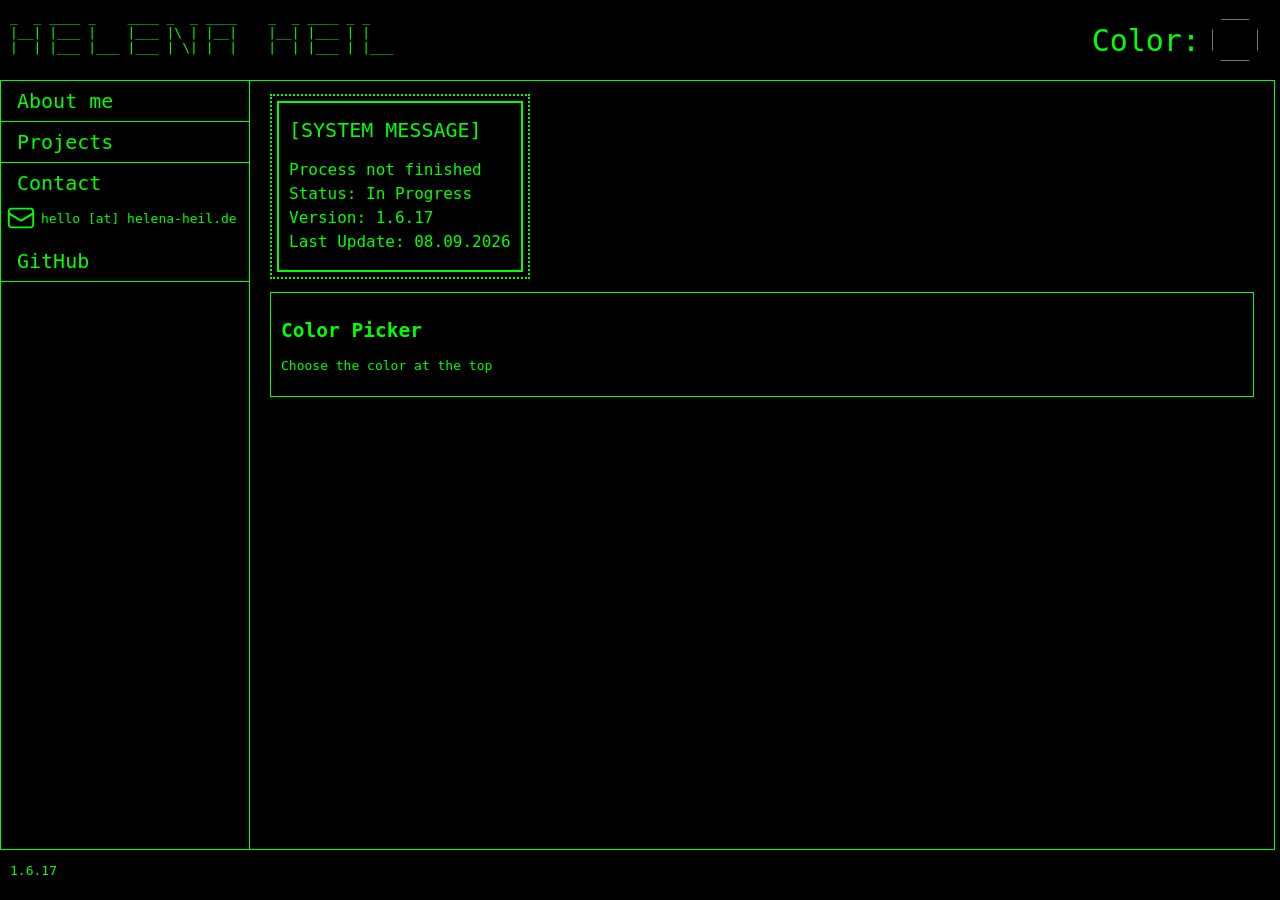
<file: index.html>
<!DOCTYPE html>
<html lang="de">
<head>
    <meta charset="UTF-8">
    <title>Helena Heil</title>
    <link rel="stylesheet" href="./style.css">
    <meta name="viewport" content="width=device-width, initial-scale=1.0">
</head>
<body>
    <div id="header"></div>
    <nav>
        <ul>
            <li><a href="./about_me.html">About me</a></li>
            <li><a href="./projects.html">Projects</a></li>
            <li>
                <span class="contact">Contact</span>
                <ul class="contactInfo">
                    <li class="emailContact">
                        <svg
                            class="emailIcon"
                            xmlns="http://www.w3.org/2000/svg"
                            fill="none"
                            viewBox="0 0 24 24"
                            stroke="currentColor">
                            <path
                                stroke-linecap="round"
                                stroke-linejoin="round"
                                stroke-width="1.5"
                                d="M21.75 6.75v10.5a2.25 2.25 0 0 1-2.25 2.25h-15a2.25 2.25 0 0 1-2.25-2.25V6.75m19.5 0A2.25 2.25 0 0 0 19.5 4.5h-15a2.25 2.25 0 0 0-2.25 2.25m19.5 0v.243a2.25 2.25 0 0 1-1.07 1.916l-7.5 4.615a2.25 2.25 0 0 1-2.36 0L3.32 8.91a2.25 2.25 0 0 1-1.07-1.916V6.75"/>
                        </svg>
                        <span>hello [at] helena-heil.de</span>
                    </li> 
                    <li class="github">
                        <a href="https://github.com/lina3501000">GitHub</a>
                    </li>
                </ul>
            </li>
        </ul>
    </nav>
    <main>
        <div class="statusMessage">
            
            <h2>[SYSTEM MESSAGE]</h2>
            <p>  
                Process not finished </br>
                Status: In Progress </br>
                Version: 1.6.17 </br>
                Last Update: 08.09.2026 </br>
            </p>
        </div>
        <ul>
            <li>
                <h2>Color Picker</h2>
                <p>Choose the color at the top</p>
            </li>
        </ul>
    </main>
    <div id="footer"></div>
    <script src="js/script.js"></script>
</body>
</html>
</file>
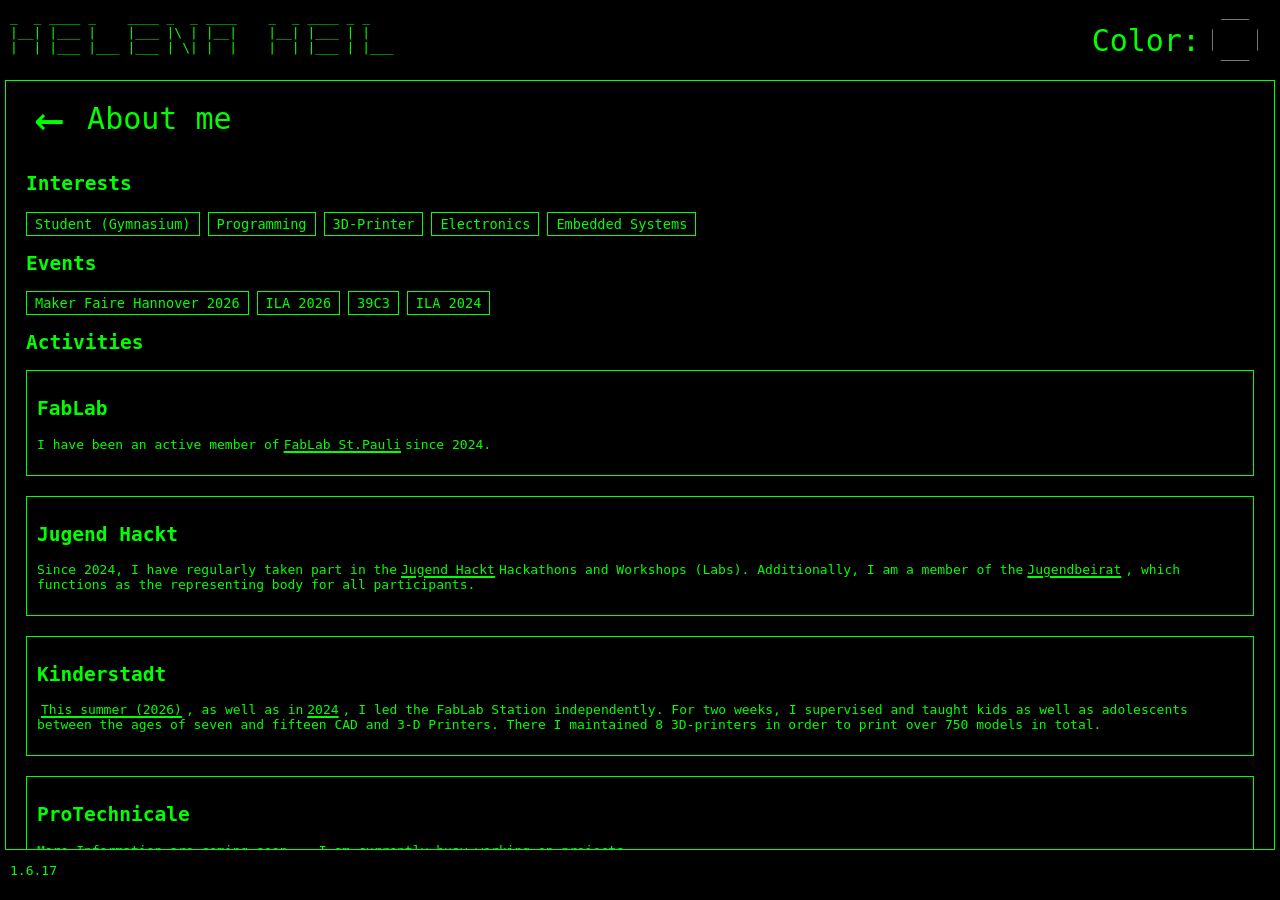
<file: about_me.html>
<!DOCTYPE html>
<html lang="en">
<head>
    <meta charset="UTF-8">
    <meta name="viewport" content="width=device-width, initial-scale=1.0">
    <title>About me</title>
    <link rel="stylesheet" href="./style.css">
</head>
<body class="noNav">
    <div id="header"></div>
    <main>
        <div class="pageTitle">
            <a href="./index.html" class="backButton">←</a>
            <h1>About me</h1>
        </div>
        <h2>Interests</h2>
        <div class="tags">
            <span class="tag">Student (Gymnasium)</span>
            <span class="tag">Programming</span>
            <span class="tag">3D-Printer</span>
            <span class="tag">Electronics</span>
            <span class="tag">Embedded Systems</span>
        </div>
        <h2>Events</h2>
        <div class="tags">
            <a class="tag" href="https://maker-faire.de/hannover/">Maker Faire Hannover 2026</a>
            <a class="tag" href="https://ila-berlin.com/de">ILA 2026</a>
            <a class="tag" href="https://app.media.ccc.de/b/congress/2025">39C3</a>
            <a class="tag" href="https://ila-berlin.com/de">ILA 2024</a>
        </div>
        <h2>Activities</h2>
        <ul>
            <li>
                <h2>FabLab</h2>
                <p class="organizations" >I have been an active member of<a href="https://www.fablab-hamburg.org/">FabLab St.Pauli</a>since 2024.</p>
            </li>
            <li>
                <h2>Jugend Hackt</h2>
                <p class="organizations">
                Since 2024, I have regularly taken part in the<a href="https://jugendhackt.org/">Jugend Hackt</a>Hackathons and Workshops (Labs).
                Additionally, I am a member of the<a href="https://jugendhackt.org/der-jugendbeirat/">Jugendbeirat</a>, which functions as the representing body for all participants.
                </p>
            </li>
            <li class="project">
                <a class="projectTitle" href="./kinderstadt.html"><h2>Kinderstadt</h2></a>
                <p class="organizations">
                <a href="https://kinderstadt.hamburg">This summer (2026)</a>, as well as in<a href="https://www.fablab-hamburg.org/2024/07/20/fab-lab-kinderstadt/">2024</a>, I led the FabLab Station independently.
                For two weeks, I supervised and taught kids as well as adolescents between the ages of seven and fifteen CAD and 3-D Printers.
                There I maintained 8 3D-printers in order to print over 750 models in total.
                </p>
                
            </li>
            <li>
                <h2>ProTechnicale</h2>
                <p class="organizations">
                    More Information are coming soon...
                    I am currently busy working on projects. 
                </p>
            </li>
            <li>
                <h2>YOTA</h2>
                <h3>Young Talents Hamburg</h3>
                <p class="organizations">
                    More Information are coming soon...
                    I am currently busy working on projects. 
                </p>
            </li>
        </ul>
    </main>
    <div id="footer"></div>
    <script src="js/script.js"></script>
</body>
</html>
</file>
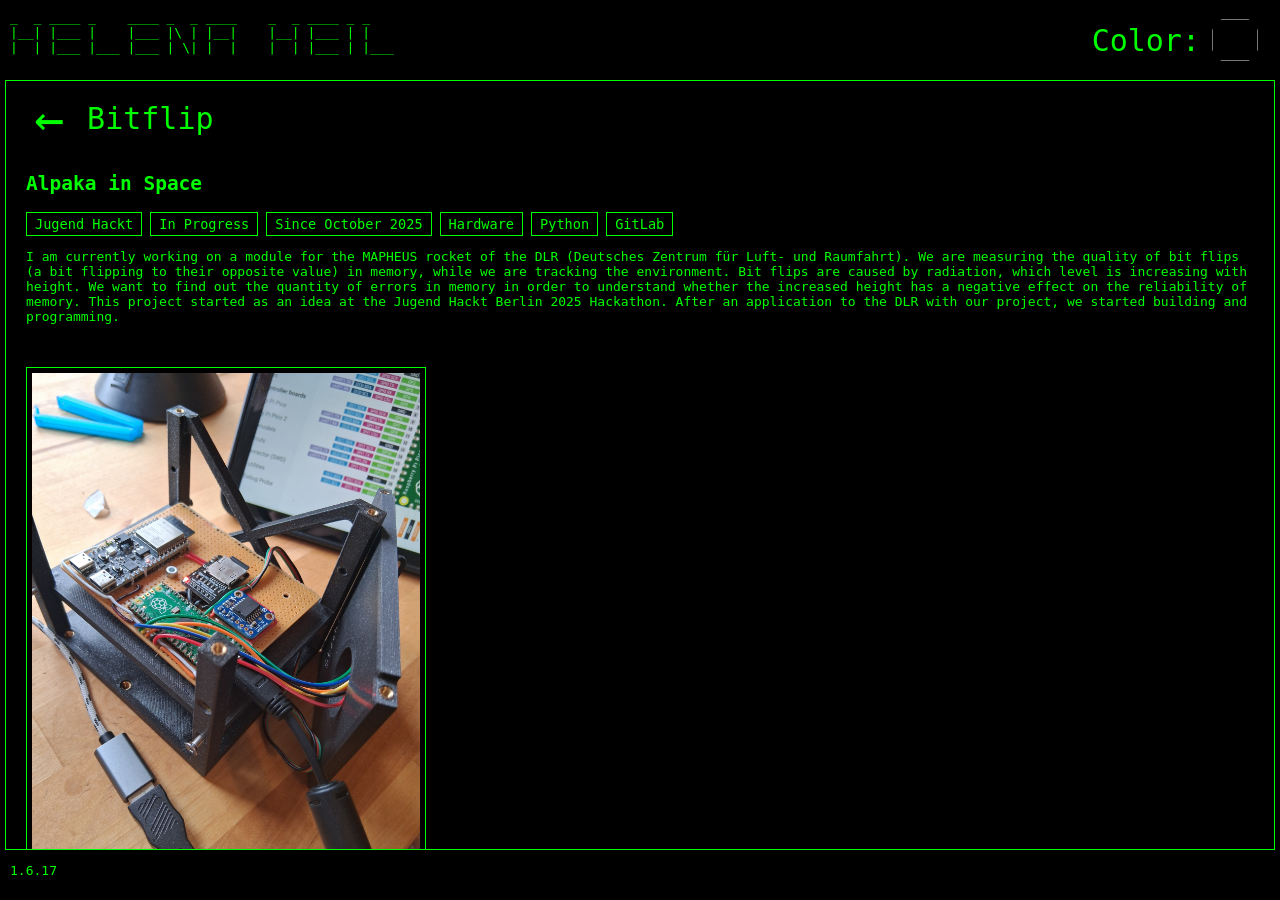
<file: bitflip.html>
<!DOCTYPE html>
<html lang="en">
<head>
    <meta charset="UTF-8">
    <meta name="viewport" content="width=device-width, initial-scale=1.0">
    <title>Bitflip</title>
    <link rel="stylesheet" href="./style.css">
</head>
<body class="noNav">
    <div id="header"></div>

    <main>
    <div class="pageTitle">
        <a href="./projects.html" class="backButton">←</a>
        <h1>Bitflip</h1>
    </div>
    
    <h2>Alpaka in Space</h2>

    <div class="tags">
                    <a href="https://jugendhackt.org/" class="tag">Jugend Hackt</a>
                    <span class="tag">In Progress</span>
                    <span class="tag">Since October 2025</span>
                    <span class="tag">Hardware</span>
                    <span class="tag">Python</span>
                    <a href="https://git.alpaka.space/lts-2026/bitflip" class="tag">GitLab</a>
                </div>
                <p>I am currently working on a module for the MAPHEUS rocket of the DLR (Deutsches Zentrum für Luft- und Raumfahrt).
                    We are measuring the quality of bit flips (a bit flipping to their opposite value) in memory, while we are tracking the environment.
                    Bit flips are caused by radiation, which level is increasing with height.
                    We want to find out the quantity of errors in memory in order to understand whether the increased height has a negative effect on the reliability of memory.
                    This project started as an idea at the Jugend Hackt Berlin 2025 Hackathon.
                    After an application to the DLR with our project, we started building and programming.
                </p>
    <div class="imageGrid">
    <div class="imageViewer">

        <img
            src="./images/bitflip_electronics.jpg"
            alt="perforated grid board with modules in a bracket"
        >

        <div class="imageInfo">
            FILE: bitflip_electronics.jpg<br>
            TYPE: JPG
        </div>
    </div>
    </div>
    </main>
    <div id="footer"></div>
    <script src="js/script.js"></script>
</body>
</html>
</file>
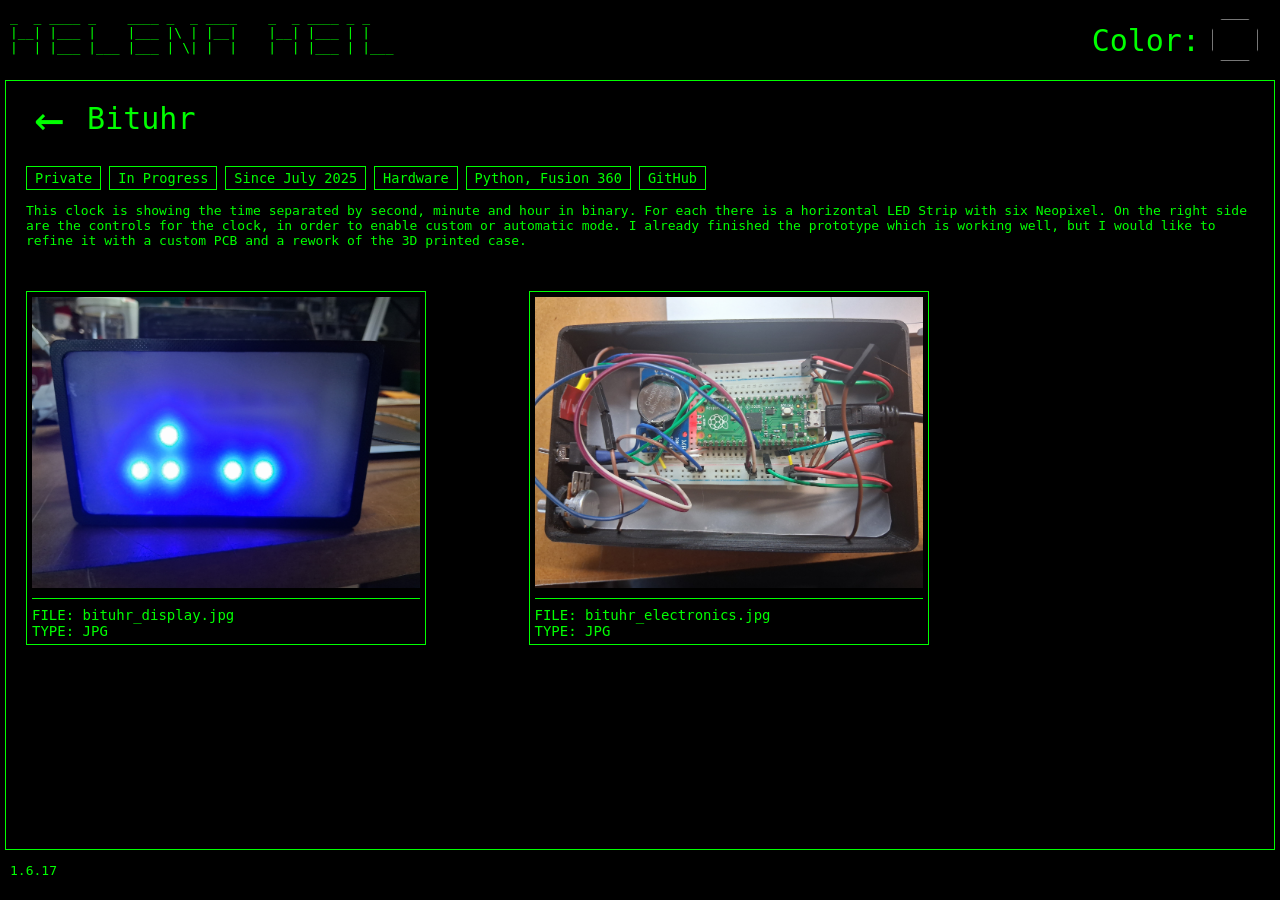
<file: bituhr.html>
<!DOCTYPE html>
<html lang="en">
<head>
    <meta charset="UTF-8">
    <meta name="viewport" content="width=device-width, initial-scale=1.0">
    <title>Bituhr</title>
    <link rel="stylesheet" href="./style.css">
</head>
<body class="noNav">
    <div id="header"></div>
    <main>
    <div class="pageTitle">
        <a href="./projects.html" class="backButton">←</a>
        <h1>Bituhr</h1>
    </div>
    

    <div class="tags">
                    <span class="tag">Private</span>
                    <span class="tag">In Progress</span>
                    <span class="tag">Since July 2025</span>
                    <span class="tag">Hardware</span>
                    <span class="tag">Python, Fusion 360</span>
                    <a href="https://github.com/lina3501000/bituhr" class="tag">GitHub</a>
                </div>
                <p>This clock is showing the time separated by second, minute and hour in binary. 
                    For each there is a horizontal LED Strip with six Neopixel.
                    On the right side are the controls for the clock, in order to enable custom or automatic mode. 
                    I already finished the prototype which is working well, but I would like to refine it with a custom PCB and a rework of the 3D printed case.
                </p>
    <div class="imageGrid">
    <div class="imageViewer">

        <img
            src="./images/bituhr_display.jpg"
            alt="pictures of the bituhr with 4 blue blinking Neopixel"
        >

        <div class="imageInfo">
            FILE: bituhr_display.jpg<br>
            TYPE: JPG
        </div>
    </div>
    <div class="imageViewer">

        <img
            src="./images/bituhr_electronics.jpg"
            alt="breadboard with a modules and wires"
        >

        <div class="imageInfo">
            FILE: bituhr_electronics.jpg<br>
            TYPE: JPG
        </div>
    </div>
    </div>
    </main>
    <div id="footer"></div>
    <script src="js/script.js"></script>
</body>
</html>
</file>
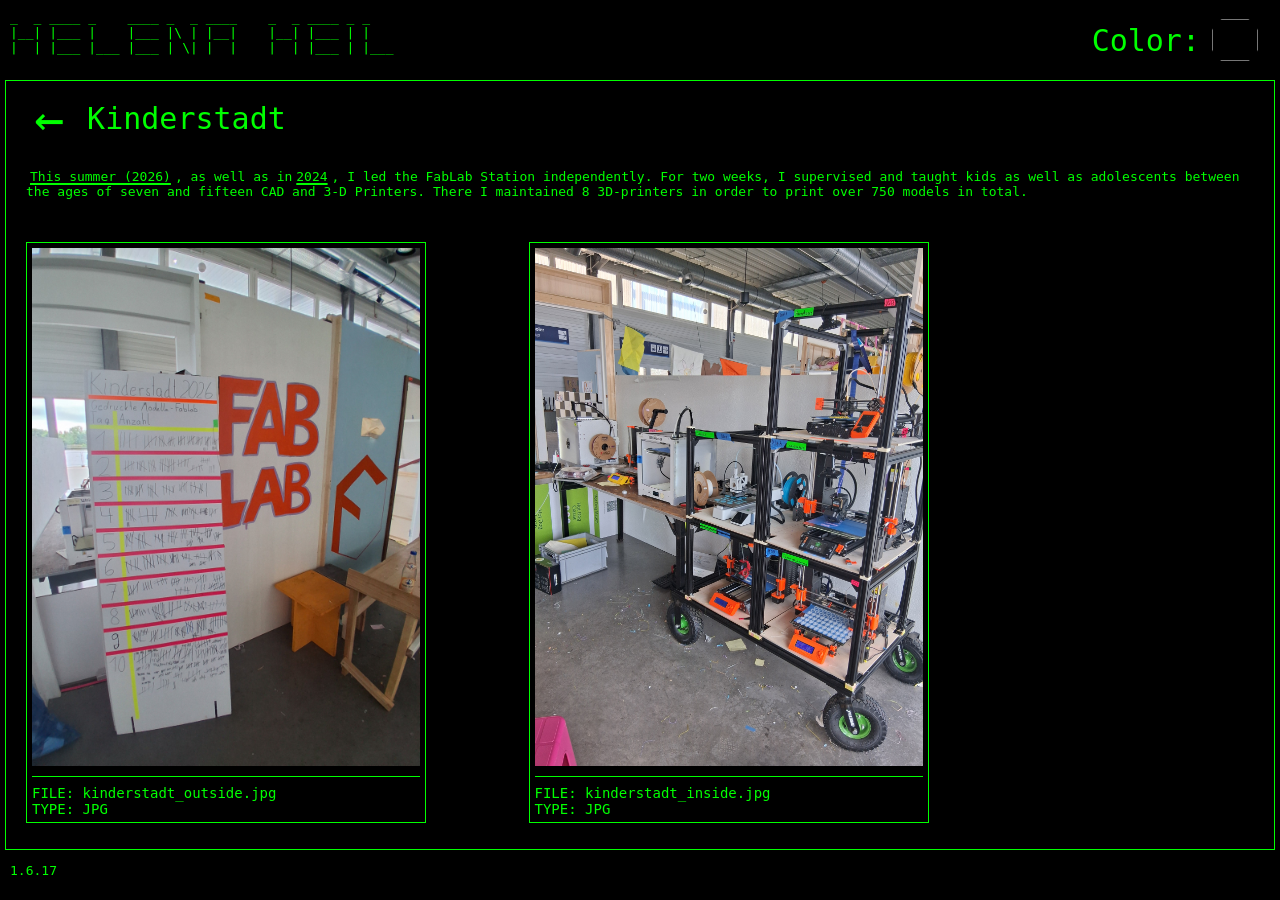
<file: kinderstadt.html>
<!DOCTYPE html>
<html lang="en">
<head>
    <meta charset="UTF-8">
    <meta name="viewport" content="width=device-width, initial-scale=1.0">
    <title>Kinderstadt</title>
    <link rel="stylesheet" href="./style.css">
</head>
<body class="noNav">
    <div id="header"></div>

    <main>
    <div class="pageTitle">
        <a href="./about_me.html" class="backButton">←</a>
        <h1>Kinderstadt</h1>
    </div>
    

    <p class="organizations">
        <a href="https://kinderstadt.hamburg">This summer (2026)</a>, as well as in<a href="https://www.fablab-hamburg.org/2024/07/20/fab-lab-kinderstadt/">2024</a>, I led the FabLab Station independently.
        For two weeks, I supervised and taught kids as well as adolescents between the ages of seven and fifteen CAD and 3-D Printers.
        There I maintained 8 3D-printers in order to print over 750 models in total.
    </p>
    <div class="imageGrid">
    <div class="imageViewer">

        <img
            src="./images/kinderstadt_outside.jpg"
            alt="Picture of the outside of the FabLab Station with a big poster"
        >

        <div class="imageInfo">
            FILE: kinderstadt_outside.jpg<br>
            TYPE: JPG
        </div>
    </div>
    <div class="imageViewer">

        <img
            src="./images/kinderstadt_inside.jpg"
            alt="a Picture of eight 3D-Printers"
        >

        <div class="imageInfo">
            FILE: kinderstadt_inside.jpg<br>
            TYPE: JPG
        </div>
    </div>
    </div>
    </main>
    <div id="footer"></div>
    <script src="js/script.js"></script>
</body>
</html>
</file>
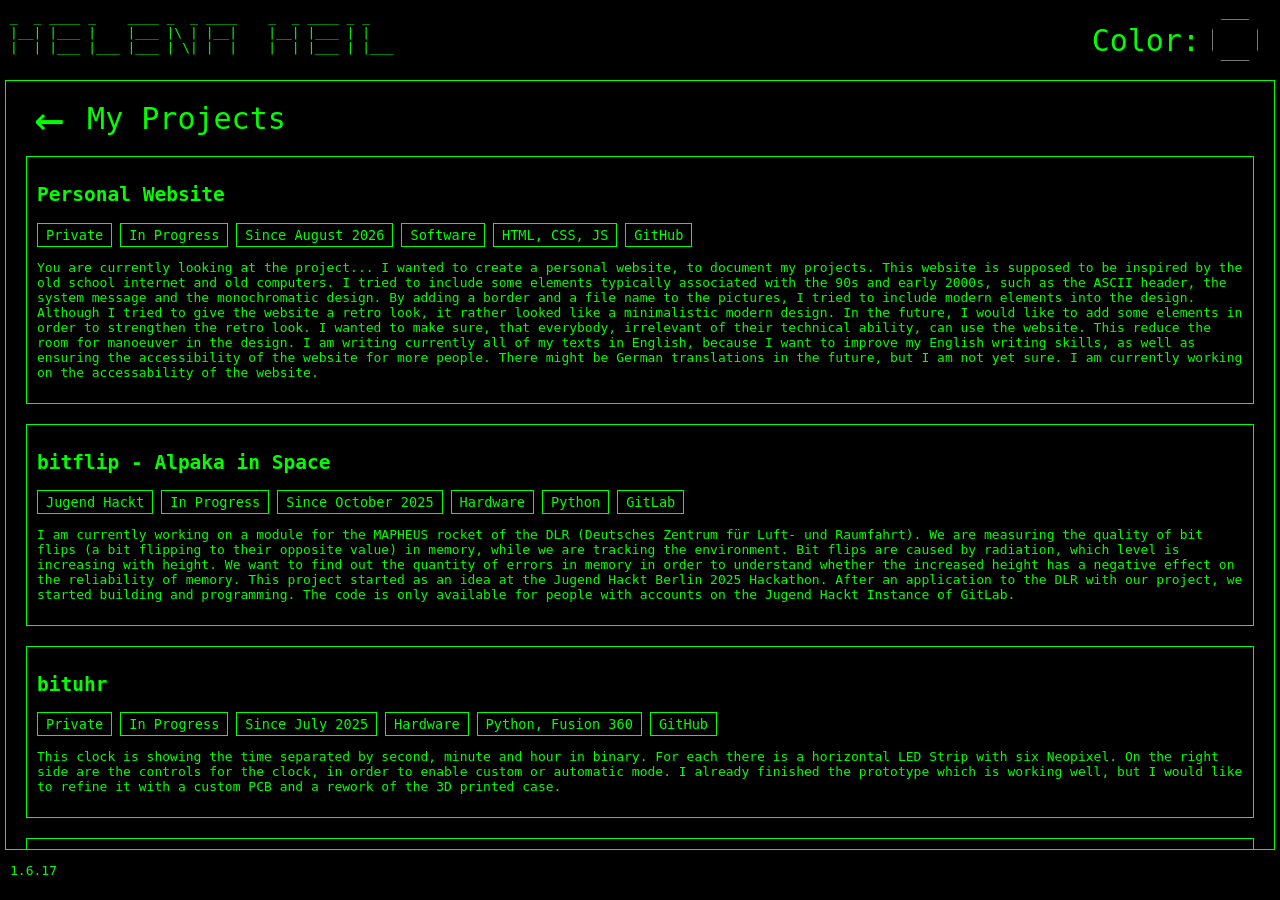
<file: projects.html>
<!DOCTYPE html>
<html lang="en">
<head>
    <meta charset="UTF-8">
    <meta name="viewport" content="width=device-width, initial-scale=1.0">
    <title>Projects</title>
    <link rel="stylesheet" href="./style.css">
</head>
<body class="noNav">
    <div id="header"></div>

    <main>
        <div class="pageTitle">
            <a href="./index.html" class="backButton">←</a>
            <h1>My Projects</h1>
        </div>
        <ul>
            <li>
                <h2>Personal Website</h2>
                <div class="tags">
                    <span class="tag">Private</span>
                    <span class="tag">In Progress</span>
                    <span class="tag">Since August 2026</span>
                    <span class="tag">Software</span>
                    <span class="tag">HTML, CSS, JS</span>
                    <a href="https://github.com/lina3501000/personal_website" class="tag">GitHub</a>
                </div>
                <p>You are currently looking at the project...
                    I wanted to create a personal website, to document my projects. 
                    This website is supposed to be inspired by the old school internet and old computers.
                    I tried to include some elements typically associated with the 90s and early 2000s, such as the ASCII header, the system message and the monochromatic design. 
                    By adding a border and a file name to the pictures, I tried to include modern elements into the design.
                    Although I tried to give the website a retro look, it rather looked like a minimalistic modern design.
                    In the future, I would like to add some elements in order to strengthen the retro look.
                    I wanted to make sure, that everybody, irrelevant of their technical ability, can use the website. 
                    This reduce the room for manoeuver in the design.
                    I am writing currently all of my texts in English, because I want to improve my English writing skills, as well as ensuring the accessibility of the website for more people.
                    There might be German translations in the future, but I am not yet sure.
                    I am currently working on the accessability of the website.
                </p>
            </li>
            <li class="project">
                <a class="projectTitle" href="./bitflip.html"><h2>bitflip - Alpaka in Space</h2></a>
                <div class="tags">
                    <a href="https://jugendhackt.org/" class="tag">Jugend Hackt</a>
                    <span class="tag">In Progress</span>
                    <span class="tag">Since October 2025</span>
                    <span class="tag">Hardware</span>
                    <span class="tag">Python</span>
                    <a href="https://git.alpaka.space/lts-2026/bitflip" class="tag">GitLab</a>
                </div>
                <p>I am currently working on a module for the MAPHEUS rocket of the DLR (Deutsches Zentrum für Luft- und Raumfahrt).
                    We are measuring the quality of bit flips (a bit flipping to their opposite value) in memory, while we are tracking the environment.
                    Bit flips are caused by radiation, which level is increasing with height.
                    We want to find out the quantity of errors in memory in order to understand whether the increased height has a negative effect on the reliability of memory.
                    This project started as an idea at the Jugend Hackt Berlin 2025 Hackathon.
                    After an application to the DLR with our project, we started building and programming.
                    The code is only available for people with accounts on the Jugend Hackt Instance of GitLab.

                </p>
            </li>
            <li class="project">
                <a href="./bituhr.html" class="projectTitle"><h2>bituhr</h2></a>
                <div class="tags">
                    <span class="tag">Private</span>
                    <span class="tag">In Progress</span>
                    <span class="tag">Since July 2025</span>
                    <span class="tag">Hardware</span>
                    <span class="tag">Python, Fusion 360</span>
                    <a href="https://github.com/lina3501000/bituhr" class="tag">GitHub</a>
                </div>
                <p>This clock is showing the time separated by second, minute and hour in binary. 
                    For each there is a horizontal LED Strip with six Neopixel.
                    On the right side are the controls for the clock, in order to enable custom or automatic mode. 
                    I already finished the prototype which is working well, but I would like to refine it with a custom PCB and a rework of the 3D printed case.
                </p>
            </li>
            <li>
                <h2>PotatoC4</h2>
                <div class="tags">
                    <a href="https://jugendhackt.org/lts/" class="tag">Jugend Hackt LTS (Long Term Support)</a>
                    <span class="tag">In Progress</span>
                    <span class="tag">Since February 2026</span>
                    <span class="tag">Software</span>
                    <span class="tag">HTML, CSS, JS</span>
                    <span class="tag">Rust (Backend)</span>
                    <a href="https://git.alpaka.space/potatoc4" class="tag">GitLab</a>
                </div>
                <p>We are working on a secure and open source Messenger, which enables the user to choose between different delivery methods.
                    This project is part of the Long Term Support stipend from Jugend Hackt and was originally formed at the Jugend Hackathon in Hamburg 2025.
                    The code is only available for people with accounts on the Jugend Hackt Instance of GitLab.
                
                </p>
            </li>
            <li>
                <h2>LED Beleuchtung</h2>
                <div class="tags">
                    <span class="tag">In Progress</span>
                    <span class="tag">Since January 2026</span>
                    <span class="tag">Electronics</span>
                    <span class="tag">Micropython</span>
                </div>
                <p>
                    More Information are coming soon...
                    I am currently busy working on this project. 

                </p>
            </li>
            <li>
                <h2>Task Manager</h2>
                <div class="tags">
                    <span class="tag">Finished</span>
                    <span class="tag">August 2026</span>
                    <span class="tag">Software</span>
                    <span class="tag">Python</span>
                    <a href="https://github.com/lina3501000/task_manager" class="tag">GitHub</a>
                </div>
                <p>
                    More Information are coming soon...
                    I am currently busy working on projects. 
                </p>
            </li>
            <li>
                <h2>Electroplating</h2>
                <div class="tags">
                    <span class="tag">Private</span>
                    <span class="tag">Paused</span>
                    <span class="tag">Since January 2024</span>
                    <span class="tag">Chemistry</span>
                </div>
                <p>
                    More Information are coming soon...
                    I am currently busy working on projects. 
                </p>
            </li>
            <li>
                <h2>The Glove in the Glove</h2>
                <h3>Der Handschuh im Handschuh</h3>
                <div class="tags">
                    <span class="tag">Private</span>
                    <span class="tag">Finished</span>
                    <span class="tag">September 2024 - April 2025</span>
                    <span class="tag">CAD: Fusion 360</span>
                    <span class="tag">3D Printer</span>
                </div>
                <p>
                    More Information are coming soon...
                    I am currently busy working on projects. 
                </p>
            </li>
        </ul>
    </main>
    <div id="footer"></div>
    <script src="js/script.js"></script>
</body>
</html>
</file>
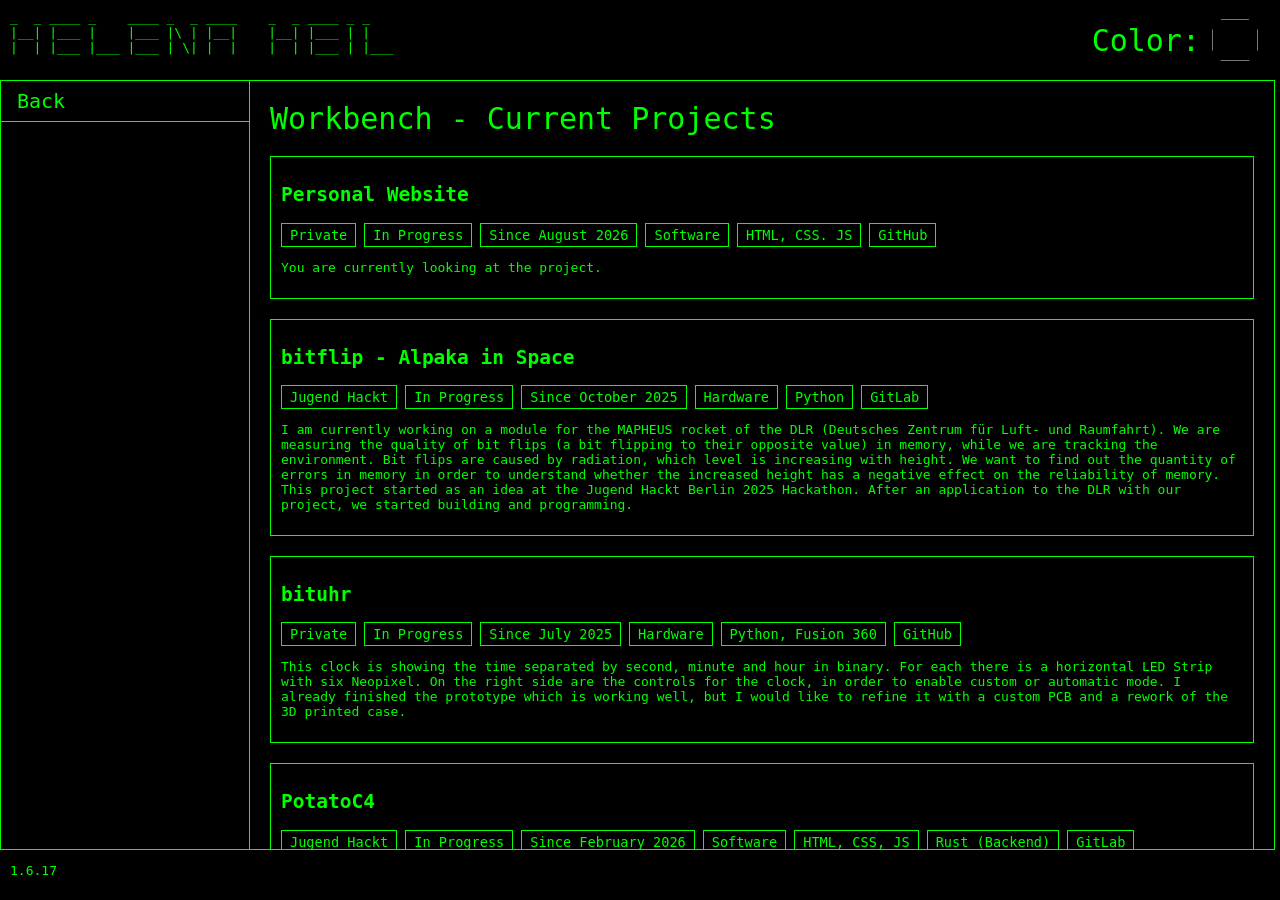
<file: workbench.html>
<!DOCTYPE html>
<html lang="en">
<head>
    <meta charset="UTF-8">
    <meta name="viewport" content="width=device-width, initial-scale=1.0">
    <title>Workbench</title>
    <link rel="stylesheet" href="./style.css">
</head>
<body>
    <div id="header"></div>
    <nav>
        <ul>
            <li><a href="./index.html">Back</a></li>
        </ul>
    </nav>
    <main>
        <h1>Workbench - Current Projects</h1>
        <ul>
            <li>
                <h2>Personal Website</h2>
                <div class="tags">
                    <span class="tag">Private</span>
                    <span class="tag">In Progress</span>
                    <span class="tag">Since August 2026</span>
                    <span class="tag">Software</span>
                    <span class="tag">HTML, CSS. JS</span>
                    <a href="https://github.com/lina3501000/personal_website" class="tag">GitHub</a>
                </div>
                <p>You are currently looking at the project.</p>
            </li>
            <li>
                <h2>bitflip - Alpaka in Space</h2>
                <div class="tags">
                    <span class="tag">Jugend Hackt</span>
                    <span class="tag">In Progress</span>
                    <span class="tag">Since October 2025</span>
                    <span class="tag">Hardware</span>
                    <span class="tag">Python</span>
                    <a href="https://git.alpaka.space/lts-2026/bitflip" class="tag">GitLab</a>
                </div>
                <p>I am currently working on a module for the MAPHEUS rocket of the DLR (Deutsches Zentrum für Luft- und Raumfahrt).
                    We are measuring the quality of bit flips (a bit flipping to their opposite value) in memory, while we are tracking the environment.
                    Bit flips are caused by radiation, which level is increasing with height.
                    We want to find out the quantity of errors in memory in order to understand whether the increased height has a negative effect on the reliability of memory.
                    This project started as an idea at the Jugend Hackt Berlin 2025 Hackathon.
                    After an application to the DLR with our project, we started building and programming.
                </p>
            </li>
            <li>
                <h2>bituhr</h2>
                <div class="tags">
                    <span class="tag">Private</span>
                    <span class="tag">In Progress</span>
                    <span class="tag">Since July 2025</span>
                    <span class="tag">Hardware</span>
                    <span class="tag">Python, Fusion 360</span>
                    <a href="https://github.com/lina3501000/bituhr" class="tag">GitHub</a>
                </div>
                <p>This clock is showing the time separated by second, minute and hour in binary. 
                    For each there is a horizontal LED Strip with six Neopixel.
                    On the right side are the controls for the clock, in order to enable custom or automatic mode. 
                    I already finished the prototype which is working well, but I would like to refine it with a custom PCB and a rework of the 3D printed case.
                </p>
            </li>
            <li>
                <h2>PotatoC4</h2>
                <div class="tags">
                    <span class="tag">Jugend Hackt</span>
                    <span class="tag">In Progress</span>
                    <span class="tag">Since February 2026</span>
                    <span class="tag">Software</span>
                    <span class="tag">HTML, CSS, JS</span>
                    <span class="tag">Rust (Backend)</span>
                    <a href="https://git.alpaka.space/potatoc4" class="tag">GitLab</a>
                </div>
                <p>We are working on a secure and open source Messenger, which enables the user to choose between different delivery methods. </p>
            </li>
        </ul>
    </main>
    <div id="footer"></div>
    <script src="js/script.js"></script>
</body>
</html>
</file>
<file: style.css>
:root {
  --accent: #00ff00;
}

* {
  box-sizing: border-box;
}

a {
  color: var(--accent);
  text-decoration: none;
}

a:hover {
  background: var(--accent);
  color: black;
}

ul {
  list-style-type: none;
  margin: 0;
  padding: 0;
}

label span {
  align-items: center;
}

body {
  margin: 0;
  background: black;
  font-family: monospace;
  color: var(--accent);
}

header {
  position: fixed;
  top: 0;
  left: 0;
  width: 100%;
  height: 80px;
  padding-left: 0 30px 0 0;
  display: flex;
  align-items: center;
  justify-content: space-between;
}

header h1 {
  margin: 0;
  font-size: 45px;
  font-weight: 100;
  padding: 0 10px;
}

.ascii-name {
  margin: 0;
  color: var(--accent);
  padding: 0 10px;
  font-weight: 300;
}

header label {
  font-size: 30px;
  display: flex;
  align-items: center;
  gap: 10px;
  padding-right: 20px;
}

header a:hover {
  color: var(--accent);
  background: black;
}

#colorPicker {
  border: none;
  outline: none;
  padding: 0;
  background: transparent;
  box-shadow: none;
  border-radius: 50%;
  cursor: pointer;
  appearance: none;
  width: 50px;
  height: 50px;
  align-items: center;
}

#colorPicker::-moz-color-swatch {
  border: none;
  border-radius: 50%;
}

nav {
  position: fixed;
  top: 80px;
  left: 0;
  width: 250px;
  bottom: 50px;
  border: 1px solid var(--accent);
}

nav li a , .contact {
  font-size: 20px;
  display: block;
  padding: 8px 16px;
  border-bottom: 1px solid var(--accent);
}

.contact {
  border-bottom: none;
}

.contactInfo {
  padding: 0;
  margin: 0;
}

.emailContact {
  display: flex;
  align-items: center;
  gap: 5px;
  margin-left: 5px;
  padding-bottom: 8px;
  border-bottom: none;
}

.emailIcon {
  width: 30px;
  height: 30px;
  color: var(--accent);
}

.emailContact span {
  margin: 0;
  line-height: 1;
}

.github a {
  font-size: 20px;
  display: block;
  padding: 8px 16px;
}

main {
  margin-left: 250px;
  margin-right: 5px;
  margin-top: 80px;
  padding-left: 20px;
  padding-right: 20px;
  height: calc(100vh - 130px);
  border-top: 1px solid var(--accent);
  border-bottom: 1px solid var(--accent);
  border-right: 1px solid var(--accent);
  overflow-y: auto;
  width: calc(100% - 255px);
}

main h1 {
  font-weight: 100;
  font-size: 30px;
}

main li {
  color: var(--accent);
  text-decoration: none;
  border: 1px solid var(--accent);
  padding: 10px;
  margin-bottom: 20px;
  display: block;
}

main li a:hover {
  display: block;
  background: var(--accent);
  color: black;
}

.statusMessage {
  border: 2px solid var(--accent);
  padding-left: 10px;
  padding-right: 10px;
  margin-top: 20px;
  display: inline-block;
  outline: 2px dotted var(--accent);
  outline-offset: 5px;
  margin-bottom: 20px;
  margin-left: 7px;
}

.statusMessage p {
  line-height: 1.5;
  font-size: 16px;
}

.statusMessage h2 {
  font-size: 20px;
  font-weight: 100;
  padding-top: 10px;
  margin-bottom: 10px;
  margin-top: 5px;
}

.tags {
  display: flex;
  flex-wrap: wrap;
  gap: 8px;
  margin: 10px 0;
}

.tag {
  display: inline-block;
  border: 1px solid var(--accent);
  padding: 3px 8px;
  color: var(--accent);
  text-decoration: none;
  font-size: 0.85rem;
}

.projectTitle {
  display: block;
  color: var(--accent);
  align-items: center;
  gap: 15px;
}

.project:hover,
.project:hover a {
  background: var(--accent);
  color: black;
}

.project:hover .tag {
  border-color: black;
  color: black;
}

.pageTitle {
  display: flex;
  align-items: center;
  gap: 15px;
}

.backButton {
  font-size: 50px;
  padding: 2px 8px;
}

.backButton:hover {
  color: var(--accent);
  background: black;
}

.imageGrid {
  display: grid;
  grid-template-columns: repeat(2, 1fr);
  gap: 5px;
  max-width: 1000px;
}

.imageViewer {
  border: 1px solid var(--accent);
  margin: 30px 0;
  padding: 5px;
  max-width: 400px;
}

.imageViewer img {
  display: block;
  width: 100%;
  height: auto;
}

.imageInfo {
  border-top: 1px solid var(--accent);
  margin-top: 10px;
  padding-top: 8px;
  font-family: monospace;
  font-size: 14px;
}

.organizations a {
  text-decoration: underline;
  padding: 2px 4px;
  text-decoration-thickness: 2px;
  text-underline-offset: 2px;
}

.organizations a:hover {
  display: inline;
  background: var(--accent);
  color: black;
}

footer {
  position: fixed;
  bottom: 0;
  left: 0;
  width: 100%;
  height: 50px;
  padding-left: 10px;
}

body.noNav nav {
  display: none;
}

body.noNav main {
  margin-left: 5px;
  border-left: 1px solid var(--accent);
  margin-right: 5px;
  width: calc(100% - 10px);
}

@media (max-width: 600px) {
  html, body {
    overflow-x: hidden;
  }
  
  header {
    height: auto;
    min-height: 70px;
    padding-bottom: 10px;
    position: static;
    flex-direction: column;
    align-items: center;
  }
  
  header h1 {
    font-size: 30px;
  }
  
  header label {
    padding-right: 0;
  }
  
  .ascii-name {
    font-size: clamp(8px, 3vw, 45px);
  }
  
  #colorPicker {
    width: 40px;
    height: 40px;
  }
  
  nav {
    width: 100%;
    border: 1px solid var(--accent);
    border-bottom: none;
    position: static;
    height: auto;
  }
  
  nav li a,
      .contact {
    font-size: 18px;
    padding: 8px 12px;
  }
  
  main {
    margin: 0;
    padding: 15px;
    width: 100%;
    height: auto;
    border-left: 1px solid var(--accent);
    border-right: 1px solid var(--accent);
    overflow-x: hidden;
    overflow-y: visible;
  }
  
  .imageGrid {
    grid-template-columns: 1fr;
  }
  
  footer {
    height: auto;
    position: static;
    min-height: 50px;
  }
}

@media (max-width: 450px) {
  header label {
    padding-right: 10px;
    font-size: 25px;
  }
  
  #colorPicker {
    width: 30px;
    height: 30px;
  }
}
</file>
